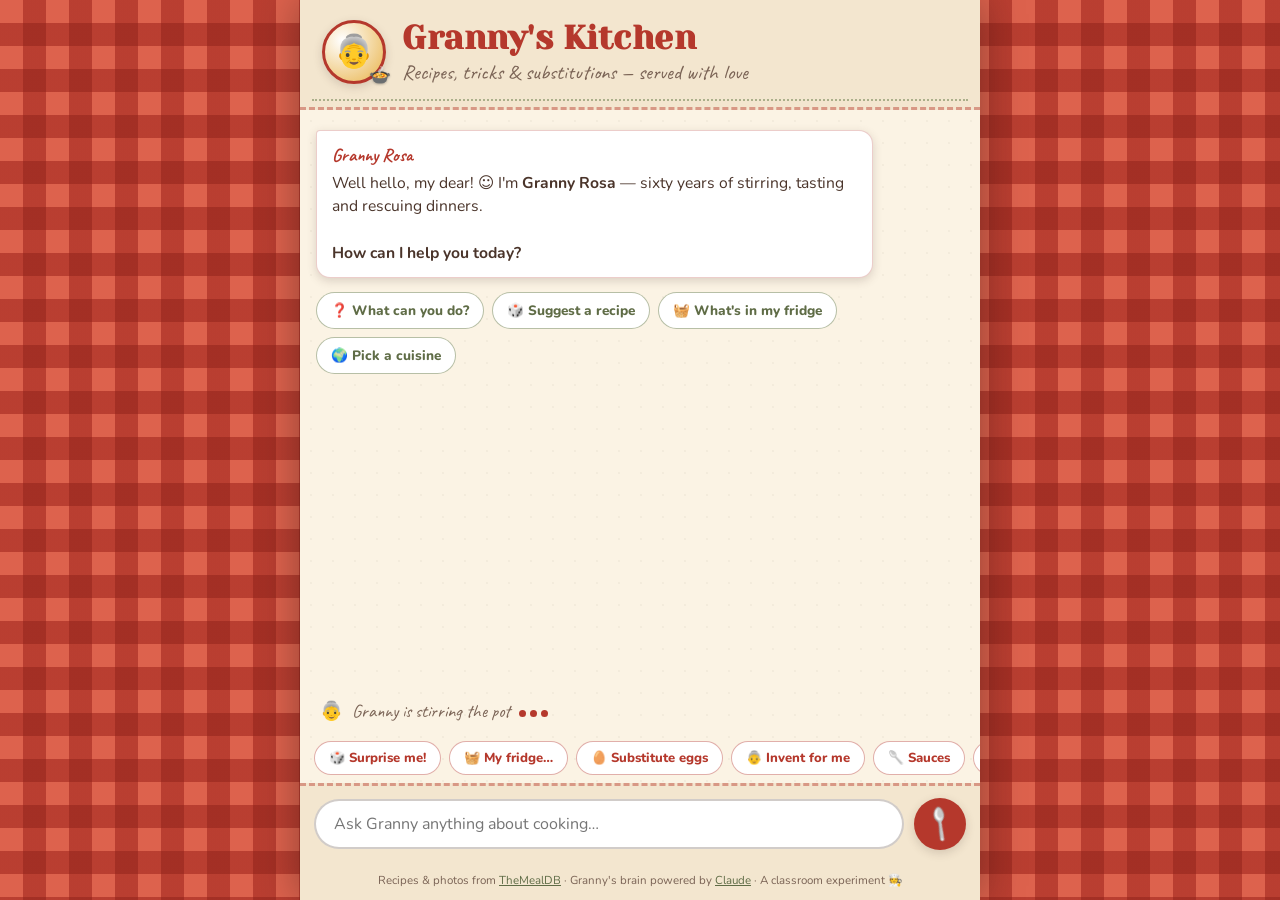
<file: index.html>
<!DOCTYPE html>
<html lang="en">
<head>
<meta charset="UTF-8">
<meta name="viewport" content="width=device-width, initial-scale=1.0">
<title>Granny's Kitchen — Cooking tips with love</title>
<meta name="description" content="Chat with Granny Rosa: recipes, kitchen tricks and ingredient substitutions, served with love.">
<link rel="preconnect" href="https://fonts.googleapis.com">
<link rel="preconnect" href="https://fonts.gstatic.com" crossorigin>
<link href="https://fonts.googleapis.com/css2?family=Yeseva+One&family=Caveat:wght@600;700&family=Nunito:ital,wght@0,400;0,600;0,700;0,800;1,400&display=swap" rel="stylesheet">
<link rel="stylesheet" href="style.css">
<link rel="icon" href="data:image/svg+xml,<svg xmlns='http://www.w3.org/2000/svg' viewBox='0 0 100 100'><text y='.9em' font-size='90'>👵</text></svg>">
</head>
<body>

<div class="tablecloth" aria-hidden="true"></div>

<main class="kitchen">

  <!-- ===== Header banner ===== -->
  <header class="banner">
    <div class="banner-avatar" id="grannyAvatar">
      <span class="avatar-face">👵</span>
      <span class="avatar-pot" aria-hidden="true">🍲</span>
    </div>
    <div class="banner-text">
      <h1>Granny's Kitchen</h1>
      <p class="banner-sub">Recipes, tricks &amp; substitutions — served with love</p>
    </div>
    <div class="banner-stitch" aria-hidden="true"></div>
  </header>

  <!-- ===== Active profile strip ===== -->
  <div class="profile-strip" id="profileStrip" hidden></div>

  <!-- ===== Chat area ===== -->
  <section class="chat" id="chat" aria-live="polite" aria-label="Conversation with Granny Rosa">
    <!-- messages are inserted here by app.js -->
  </section>

  <!-- ===== Typing indicator ===== -->
  <div class="typing" id="typing" hidden>
    <span class="typing-avatar">👵</span>
    <span class="typing-label" id="typingLabel">Granny is stirring the pot</span>
    <span class="dots"><i></i><i></i><i></i></span>
  </div>

  <!-- ===== Quick suggestion chips ===== -->
  <div class="chips" id="chips" role="toolbar" aria-label="Quick suggestions">
    <button class="chip" data-say="Surprise me with a recipe!">🎲 Surprise me!</button>
    <button class="chip" data-say="I have chicken, rice and tomatoes">🧺 My fridge…</button>
    <button class="chip" data-say="What can I use instead of eggs?">🥚 Substitute eggs</button>
    <button class="chip" data-say="invent a dish with rice and beans">👵 Invent for me</button>
    <button class="chip" data-say="show me the sauces">🥄 Sauces</button>
    <button class="chip" data-say="Give me one of your kitchen tips">✨ Granny's tip</button>
    <button class="chip" data-say="my preferences">⚙️ Preferences</button>
  </div>

  <!-- ===== Input bar ===== -->
  <form class="inputbar" id="inputForm" autocomplete="off">
    <input id="inputBox" type="text" maxlength="300"
           placeholder="Ask Granny anything about cooking…"
           aria-label="Type your message to Granny">
    <button type="submit" class="send" aria-label="Send message">
      <span class="spoon">🥄</span>
    </button>
  </form>

  <footer class="credits">
    Recipes &amp; photos from <a href="https://www.themealdb.com" target="_blank" rel="noopener">TheMealDB</a>
    · Granny's brain powered by <a href="https://www.anthropic.com" target="_blank" rel="noopener">Claude</a>
    · A classroom experiment 🧑‍🍳
  </footer>

</main>

<script src="app.js"></script>
</body>
</html>
</file>
<file: style.css>
/* =========================================================
   GRANNY'S KITCHEN — vintage kitchen table design
   Palette:
     --gingham  #B5382C  (tablecloth red)
     --paper    #FBF3E4  (butter-cream paper)
     --ink      #4A342A  (warm brown ink)
     --sage     #7C8A5E  (herb green)
     --butter   #E9B44C  (butter yellow accent)
   ========================================================= */

:root{
  --gingham:#B5382C;
  --gingham-dark:#96291f;
  --paper:#FBF3E4;
  --paper-deep:#F3E6CF;
  --ink:#4A342A;
  --ink-soft:#7a6355;
  --sage:#7C8A5E;
  --sage-deep:#5f6c46;
  --butter:#E9B44C;
  --card-shadow:0 3px 10px rgba(74,52,42,.18);
  --radius:14px;
}

*{box-sizing:border-box}
html,body{height:100%}
body{
  margin:0;
  font-family:'Nunito',system-ui,sans-serif;
  color:var(--ink);
  background:var(--gingham);
}

/* ---------- gingham tablecloth backdrop ---------- */
.tablecloth{
  position:fixed;inset:0;z-index:0;
  background-color:var(--gingham);
  background-image:
    linear-gradient(rgba(255,255,255,.32) 50%, transparent 50%),
    linear-gradient(90deg, rgba(255,255,255,.32) 50%, transparent 50%);
  background-size:46px 46px;
  background-blend-mode:overlay;
}
.tablecloth::after{
  content:"";position:absolute;inset:0;
  background:
    linear-gradient(rgba(150,41,31,.35) 50%, transparent 50%) 0 23px/46px 46px,
    linear-gradient(90deg, rgba(150,41,31,.35) 50%, transparent 50%) 23px 0/46px 46px;
}

/* ---------- main sheet ---------- */
.kitchen{
  position:relative;z-index:1;
  max-width:680px;
  margin:0 auto;
  min-height:100dvh;
  display:flex;flex-direction:column;
  background:var(--paper);
  background-image:radial-gradient(rgba(74,52,42,.045) 1px, transparent 1.4px);
  background-size:22px 22px;
  box-shadow:0 0 40px rgba(0,0,0,.35);
}

/* ---------- header banner ---------- */
.banner{
  position:relative;
  display:flex;align-items:center;gap:16px;
  padding:18px 22px 22px;
  background:var(--paper-deep);
  border-bottom:3px dashed rgba(181,56,44,.45);
}
.banner h1{
  font-family:'Yeseva One',serif;
  font-size:clamp(1.5rem,5vw,2.1rem);
  margin:0;color:var(--gingham);
  letter-spacing:.5px;
}
.banner-sub{
  font-family:'Caveat',cursive;
  font-size:clamp(1.05rem,3.5vw,1.3rem);
  margin:2px 0 0;color:var(--ink-soft);
}
.banner-avatar{
  position:relative;flex:0 0 auto;
  width:64px;height:64px;border-radius:50%;
  background:radial-gradient(circle at 30% 30%, #fff, var(--butter));
  border:3px solid var(--gingham);
  display:grid;place-items:center;
  font-size:2rem;
  box-shadow:var(--card-shadow);
}
.avatar-pot{
  position:absolute;right:-8px;bottom:-6px;
  font-size:1.1rem;filter:drop-shadow(0 1px 1px rgba(0,0,0,.25));
}
.banner-avatar.cooking .avatar-face{animation:stir 1s ease-in-out infinite}
@keyframes stir{
  0%,100%{transform:rotate(-4deg)}
  50%{transform:rotate(5deg) translateY(-2px)}
}
.banner-stitch{
  position:absolute;left:12px;right:12px;bottom:6px;height:0;
  border-bottom:2px dotted rgba(124,138,94,.6);
}

/* ---------- chat area ---------- */
.chat{
  flex:1;
  padding:20px 16px 8px;
  overflow-y:auto;
  scroll-behavior:smooth;
  display:flex;flex-direction:column;gap:14px;
}

.msg{
  max-width:86%;
  padding:11px 15px;
  border-radius:var(--radius);
  line-height:1.5;
  font-size:.98rem;
  box-shadow:var(--card-shadow);
  animation:pop .28s ease both;
  overflow-wrap:break-word;
}
@keyframes pop{
  from{opacity:0;transform:translateY(8px) scale(.98)}
  to{opacity:1;transform:none}
}
.msg.granny{
  align-self:flex-start;
  background:#fff;
  border:1.5px solid rgba(181,56,44,.25);
  border-top-left-radius:4px;
}
.msg.granny .who{
  display:block;
  font-family:'Caveat',cursive;
  font-size:1.15rem;font-weight:700;
  color:var(--gingham);
  margin-bottom:2px;
}
.msg.user{
  align-self:flex-end;
  background:var(--sage);
  color:#fff;
  border-bottom-right-radius:4px;
}
.msg a{color:var(--gingham);font-weight:700}
.msg.user a{color:#fff}
.msg .note{
  display:block;margin-top:6px;
  font-size:.85rem;color:var(--ink-soft);font-style:italic;
}

/* ---------- recipe index card ---------- */
.recipe-card{
  align-self:flex-start;
  width:min(420px,94%);
  background:linear-gradient(#fffdf6,#fdf6e3);
  border:1px solid rgba(74,52,42,.2);
  border-radius:6px;
  box-shadow:var(--card-shadow);
  transform:rotate(-.6deg);
  position:relative;
  animation:pop .32s ease both;
  overflow:hidden;
}
.recipe-card:nth-child(even){transform:rotate(.5deg)}
.recipe-card::before{               /* washi tape */
  content:"";
  position:absolute;top:-8px;left:50%;
  width:98px;height:24px;
  transform:translateX(-50%) rotate(-2deg);
  background:repeating-linear-gradient(45deg,
      rgba(233,180,76,.85) 0 8px, rgba(233,180,76,.65) 8px 16px);
  border-left:1px dashed rgba(255,255,255,.7);
  border-right:1px dashed rgba(255,255,255,.7);
  z-index:2;
}
.recipe-card img.photo{
  width:100%;height:180px;object-fit:cover;display:block;
  border-bottom:2px dashed rgba(181,56,44,.35);
}
.recipe-body{padding:14px 16px 16px}
.recipe-title{
  font-family:'Caveat',cursive;
  font-size:1.6rem;font-weight:700;
  margin:0 0 4px;color:var(--ink);
}
.recipe-meta{display:flex;gap:8px;flex-wrap:wrap;margin-bottom:10px}
.badge{
  font-size:.72rem;font-weight:800;letter-spacing:.4px;
  text-transform:uppercase;
  padding:3px 9px;border-radius:999px;
}
.badge.cat{background:rgba(181,56,44,.12);color:var(--gingham)}
.badge.area{background:rgba(124,138,94,.16);color:var(--sage-deep)}
.recipe-ings{
  margin:0 0 6px;padding:0;list-style:none;
  columns:2;column-gap:18px;
  font-size:.88rem;
}
.recipe-ings li{
  break-inside:avoid;
  padding:2px 0 2px 16px;position:relative;
}
.recipe-ings li::before{
  content:"•";position:absolute;left:2px;color:var(--butter);
  font-weight:900;
}
.recipe-ings .measure{color:var(--ink-soft)}
details.method{margin-top:8px}
details.method summary{
  cursor:pointer;font-weight:800;color:var(--sage-deep);
  font-size:.9rem;list-style:none;display:flex;align-items:center;gap:6px;
}
details.method summary::before{content:"📖"}
details.method[open] summary::before{content:"📖"}
details.method summary::marker{display:none}
.method-text{
  margin-top:8px;font-size:.88rem;line-height:1.55;
  white-space:pre-line;color:var(--ink);
  border-left:3px solid var(--butter);
  padding-left:10px;
}
.recipe-actions{display:flex;gap:8px;margin-top:12px;flex-wrap:wrap}
.rc-btn{
  border:none;cursor:pointer;
  font-family:'Nunito';font-weight:800;font-size:.82rem;
  padding:8px 13px;border-radius:999px;
  display:inline-flex;align-items:center;gap:6px;
  transition:transform .15s, box-shadow .15s;
  text-decoration:none;
}
.rc-btn:hover{transform:translateY(-1px);box-shadow:0 3px 8px rgba(0,0,0,.15)}
.rc-btn.video{background:#ff0000;color:#fff}
.rc-btn.ask{background:var(--butter);color:var(--ink)}

/* ---------- meal pick list ---------- */
.pick-list{
  align-self:flex-start;
  display:flex;gap:10px;overflow-x:auto;
  max-width:100%;padding:6px 2px 10px;
  scrollbar-width:thin;
}
.pick{
  flex:0 0 130px;border:none;cursor:pointer;
  background:#fff;border-radius:10px;overflow:hidden;
  box-shadow:var(--card-shadow);
  font-family:'Nunito';font-size:.78rem;font-weight:700;color:var(--ink);
  padding:0 0 8px;text-align:center;
  transition:transform .15s;
}
.pick:hover{transform:translateY(-3px)}
.pick img{width:100%;height:86px;object-fit:cover;display:block;margin-bottom:6px}
.pick span{display:block;padding:0 8px;line-height:1.25}

/* ---------- typing indicator ---------- */
.typing{
  display:flex;align-items:center;gap:9px;
  padding:6px 20px 10px;color:var(--ink-soft);
  font-family:'Caveat',cursive;font-size:1.15rem;
}
.dots i{
  display:inline-block;width:7px;height:7px;margin-right:4px;
  border-radius:50%;background:var(--gingham);
  animation:bounce 1s infinite;
}
.dots i:nth-child(2){animation-delay:.15s}
.dots i:nth-child(3){animation-delay:.3s}
@keyframes bounce{
  0%,60%,100%{transform:translateY(0);opacity:.5}
  30%{transform:translateY(-6px);opacity:1}
}

/* ---------- chips ---------- */
.chips{
  display:flex;gap:8px;overflow-x:auto;
  padding:8px 14px;
  scrollbar-width:none;
}
.chips::-webkit-scrollbar{display:none}
.chip{
  flex:0 0 auto;border:1.5px solid rgba(181,56,44,.4);
  background:#fff;color:var(--gingham);
  font-family:'Nunito';font-weight:800;font-size:.82rem;
  padding:7px 14px;border-radius:999px;cursor:pointer;
  transition:background .15s,color .15s,transform .15s;
}
.chip:hover{background:var(--gingham);color:#fff;transform:translateY(-1px)}

/* ---------- input bar ---------- */
.inputbar{
  display:flex;gap:10px;align-items:center;
  padding:12px 14px 14px;
  background:var(--paper-deep);
  border-top:3px dashed rgba(181,56,44,.45);
}
#inputBox{
  flex:1;border:2px solid rgba(74,52,42,.25);
  border-radius:999px;
  padding:12px 18px;font-size:1rem;font-family:'Nunito';
  background:#fff;color:var(--ink);outline:none;
  transition:border-color .15s, box-shadow .15s;
}
#inputBox:focus{
  border-color:var(--sage);
  box-shadow:0 0 0 3px rgba(124,138,94,.25);
}
.send{
  flex:0 0 auto;width:52px;height:52px;border-radius:50%;
  border:none;cursor:pointer;
  background:var(--gingham);
  display:grid;place-items:center;
  box-shadow:var(--card-shadow);
  transition:transform .15s, background .15s;
}
.send:hover{background:var(--gingham-dark);transform:rotate(-10deg) scale(1.05)}
.send .spoon{font-size:1.5rem;transform:rotate(35deg)}

/* ---------- footer ---------- */
.credits{
  text-align:center;font-size:.72rem;color:var(--ink-soft);
  padding:8px 14px 12px;background:var(--paper-deep);
}
.credits a{color:var(--sage-deep)}

/* ---------- quick replies (in-chat buttons) ---------- */
.qr{
  display:flex;flex-wrap:wrap;gap:8px;
  align-self:flex-start;max-width:92%;
  animation:pop .28s ease both;
}
.qr-btn{
  border:1.5px solid rgba(124,138,94,.55);
  background:#fff;color:var(--sage-deep);
  font-family:'Nunito';font-weight:800;font-size:.85rem;
  padding:8px 14px;border-radius:999px;cursor:pointer;
  transition:background .15s,color .15s,transform .15s;
}
.qr-btn:hover{background:var(--sage);color:#fff;transform:translateY(-1px)}
.qr-btn.on{background:var(--sage);color:#fff;box-shadow:inset 0 0 0 2px var(--butter)}
.qr.used .qr-btn{opacity:.45;pointer-events:none}

/* ---------- profile strip ---------- */
.profile-strip{
  padding:7px 18px;font-size:.8rem;color:var(--ink-soft);
  background:rgba(124,138,94,.14);
  border-bottom:1px dashed rgba(124,138,94,.5);
}
.strip-btn{
  border:none;background:none;color:var(--sage-deep);
  font-weight:800;text-decoration:underline;cursor:pointer;
  font-family:'Nunito';font-size:.78rem;padding:0 2px;
}

/* ---------- LLM recipe card (Granny's own) ---------- */
.recipe-card.llm{background:linear-gradient(#fffef8,#fbf2dd)}
.recipe-card.llm::before{
  background:repeating-linear-gradient(45deg,
      rgba(124,138,94,.85) 0 8px, rgba(124,138,94,.6) 8px 16px);
}
.llm-photo{
  width:100%;height:130px;display:grid;place-items:center;
  font-size:3.4rem;
  background:
    radial-gradient(circle at 25% 30%, rgba(233,180,76,.5), transparent 55%),
    radial-gradient(circle at 75% 70%, rgba(181,56,44,.3), transparent 55%),
    var(--paper-deep);
  border-bottom:2px dashed rgba(124,138,94,.5);
}
.badge.brain{background:rgba(233,180,76,.3);color:#8a6412}
.granny-tip{
  margin:10px 0 0;font-family:'Caveat',cursive;
  font-size:1.15rem;color:var(--sage-deep);line-height:1.35;
}
.rc-btn.web{background:var(--sage);color:#fff}

/* ---------- profile warning inside a recipe card ---------- */
.warnbox{
  margin:0 0 10px;padding:9px 12px;
  background:rgba(181,56,44,.08);
  border:1.5px dashed rgba(181,56,44,.5);
  border-radius:8px;font-size:.84rem;line-height:1.5;
}

/* ---------- accessibility / motion ---------- */
.chip:focus-visible,.send:focus-visible,.pick:focus-visible,.qr-btn:focus-visible,.strip-btn:focus-visible,
.rc-btn:focus-visible,#inputBox:focus-visible{
  outline:3px solid var(--butter);outline-offset:2px;
}
@media (prefers-reduced-motion: reduce){
  *,*::before,*::after{animation:none!important;transition:none!important}
  .chat{scroll-behavior:auto}
}

/* ---------- small screens ---------- */
@media (max-width:480px){
  .recipe-ings{columns:1}
  .banner{padding:14px 16px 18px}
  .msg{max-width:92%}
}
</file>
